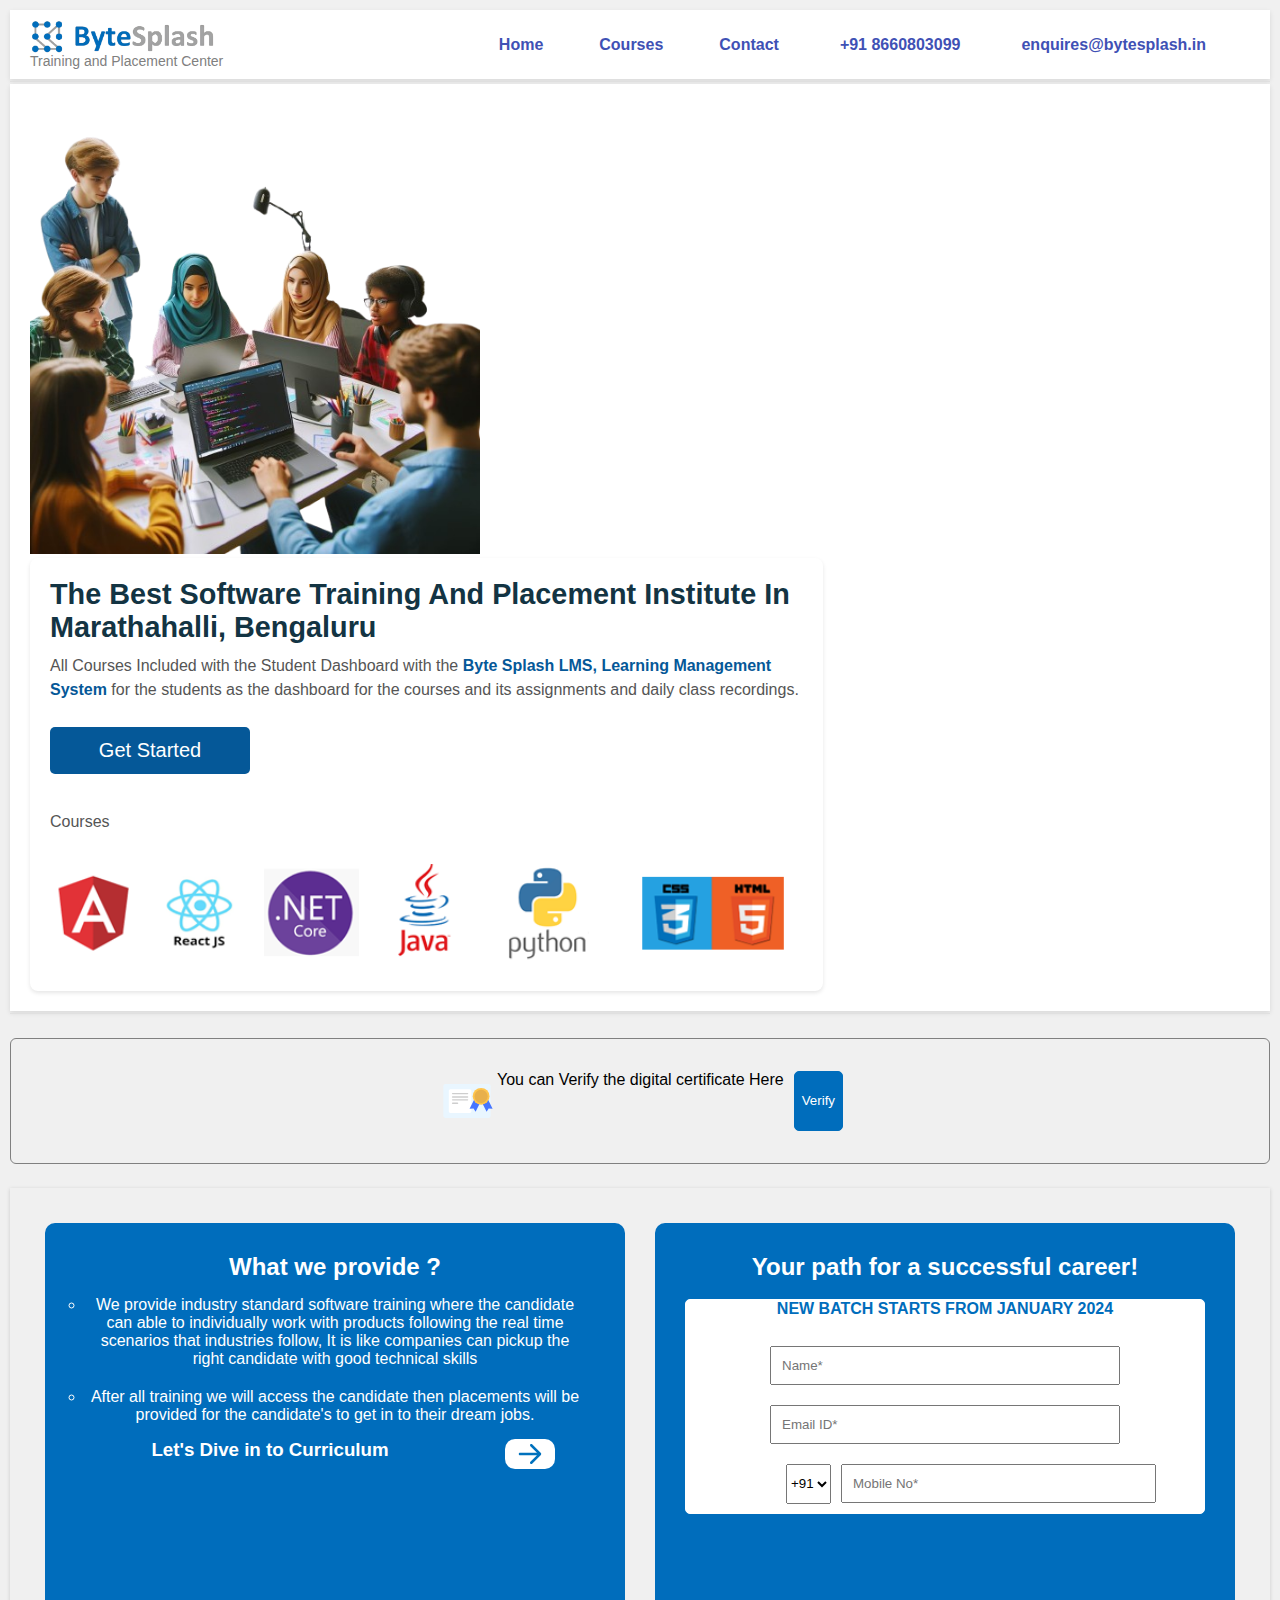
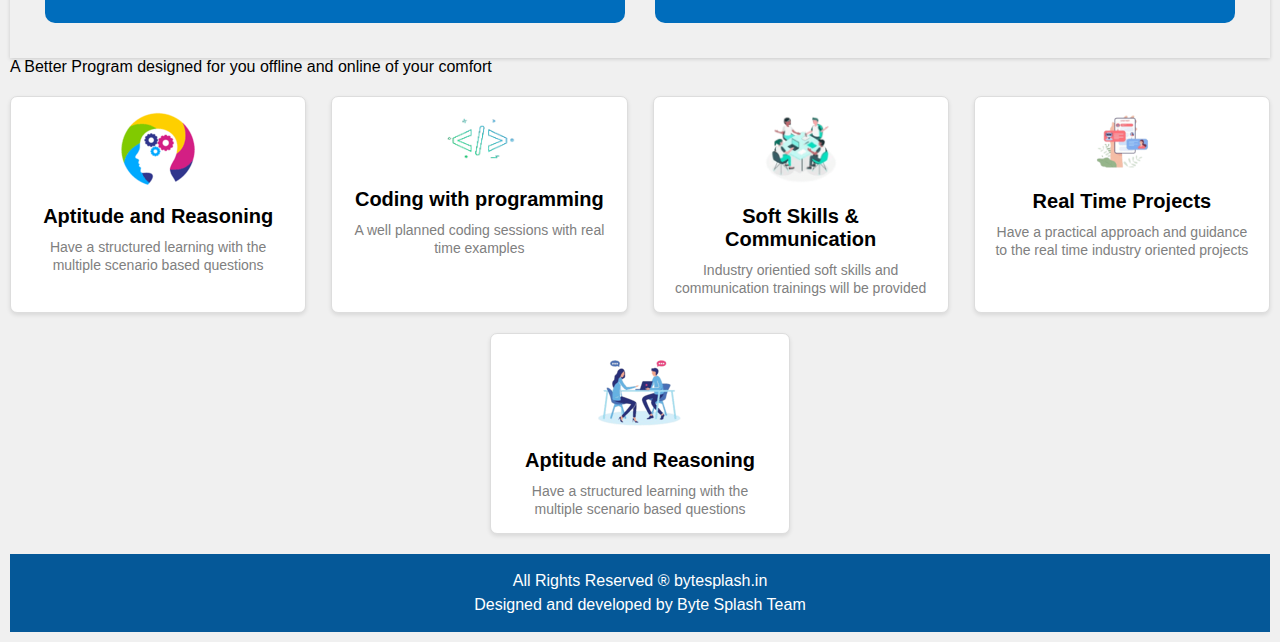
<file: MERN Stack Placement Preparation/HomePageofByteSplash/index.html>
<!DOCTYPE html>
<html lang="en">

<head>
    <meta charset="UTF-8" />
    <meta name="viewport" content="width=device-width, initial-scale=1.0" />
    <title>ByteSplash</title>
    <link rel="stylesheet" href="https://cdnjs.cloudflare.com/ajax/libs/font-awesome/6.4.0/css/all.min.css"
        integrity="sha512-iecdLmaskl7CVkqkXNQ/ZH/XLlvWZOJyj7Yy7tcenmpD1ypASozpmT/E0iPtmFIB46ZmdtAc9eNBvH0H/ZpiBw=="
        crossorigin="anonymous" referrerpolicy="no-referrer" />
    <link rel="stylesheet" href="./style.css" />
</head>

<body>
    <div class="container">
        <header>
            <div class="logo">
                <img src="ByteSplash_Logo.png" width="185px" height="33px" />
                <p>Training and Placement Center</p>
            </div>
            <ul type="none">
                <li class="list"><a href="#">Home</a></li>
                <li class="list"><a href="#">Courses</a></li>
                <li class="list"><a href="#">Contact</a></li>
                <li class="list">
                    <a href="#"><i class="fa-solid fa-phone"></i> +91 8660803099</a>
                </li>
                <li class="list">
                    <a href="#"><i class="fa-solid fa-envelope"></i> enquires@bytesplash.in</a>
                </li>
            </ul>
        </header>
    </div>
    <hr />
    <div class="content">
        <div class="image">
            <img width="450px" height="450px" src="Designer-discuss.png" alt="Designer discussing" />
        </div>
        <div class="right">
            <h3>
                The Best Software Training And Placement Institute In Marathahalli,
                Bengaluru
            </h3>
            <p>
                All Courses Included with the Student Dashboard with the
                <a href="#">Byte Splash LMS, Learning Management System</a> for the
                students as the dashboard for the courses and its assignments and
                daily class recordings.
            </p>
            <button class="btn">Get Started</button><br /><br />
            <p>Courses</p>
            <img class="img-course" src="courses-icons.png" />
        </div>
    </div>

    <hr>

    <div id="para">
        <svg class="svg" width="60px" height="60px" viewBox="0 0 120 120" id="Layer_1" version="1.1" x fill="#000000">
            <g id="SVGRepo_bgCarrier" stroke-width="0"></g>
            <g id="SVGRepo_tracerCarrier" stroke-linecap="round" stroke-linejoin="round"></g>
            <g id="SVGRepo_iconCarrier">
                <style type="text/css">
                    .st0 {
                        fill: #E9F6FF;
                    }

                    .st1 {
                        fill: #FFFFFF;
                    }

                    .st2 {
                        fill: #4675FF;
                    }

                    .st3 {
                        fill: #FFC54D;
                    }

                    .st4 {
                        fill: #E8B04B;
                    }

                    .st5 {
                        fill: #CECECE;
                    }
                </style>
                <g>
                    <path
                        d="M103,94H17c-2.4,0-4.3-1.9-4.3-4.3V30.3c0-2.4,1.9-4.3,4.3-4.3H103c2.4,0,4.3,1.9,4.3,4.3v59.3 C107.3,92.1,105.3,94,103,94z"
                        class="st0"></path>
                    <path
                        d="M65.5,83.8H26.9c-1.8,0-3.3-1.5-3.3-3.3V39.6c0-1.8,1.5-3.3,3.3-3.3h38.6c1.8,0,3.3,1.5,3.3,3.3v40.8 C68.8,82.3,67.3,83.8,65.5,83.8z"
                        class="st1"></path>
                    <g>
                        <polygon
                            points="98.5,50.1 88.2,55.3 77.9,50.1 65.2,75.6 73.1,74.8 77.2,81.6 88.2,59.7 99.2,81.6 103.3,74.8 111.2,75.6 "
                            class="st2"></polygon>
                        <circle cx="88.2" cy="50.6" r="16.8" class="st3"></circle>
                        <circle cx="88.2" cy="50.6" r="13.2" class="st4"></circle>
                    </g>
                    <g>
                        <path
                            d="M41.1,63.1h-9.9c-0.8,0-1.4,0.6-1.4,1.4s0.6,1.4,1.4,1.4h9.9c0.8,0,1.4-0.6,1.4-1.4S41.9,63.1,41.1,63.1z"
                            class="st5"></path>
                        <path
                            d="M61.1,56.3H31.2c-0.8,0-1.4,0.6-1.4,1.4s0.6,1.4,1.4,1.4h29.9c0.8,0,1.4-0.6,1.4-1.4S61.9,56.3,61.1,56.3z"
                            class="st5"></path>
                        <path
                            d="M61.1,50.5H31.2c-0.8,0-1.4,0.6-1.4,1.4c0,0.8,0.6,1.4,1.4,1.4h29.9c0.8,0,1.4-0.6,1.4-1.4 C62.5,51.1,61.9,50.5,61.1,50.5z"
                            class="st5"></path>
                        <path
                            d="M31.2,46.6h29.9c0.8,0,1.4-0.6,1.4-1.4s-0.6-1.4-1.4-1.4H31.2c-0.8,0-1.4,0.6-1.4,1.4S30.5,46.6,31.2,46.6z"
                            class="st5"></path>
                    </g>
                </g>
            </g>
        </svg>
        <p>You can Verify the digital certificate Here</p>
        <button id="para-verify">Verify</button>
    </div>
    <div class="blue-div">
        <div class="first-blue">
            <div>
                <h2>What we provide ?</h2>
            </div>
            <div>
                <ol>
                    <li>
                        We provide industry standard software training where the candidate
                        can able to individually work with products following the real
                        time scenarios that industries follow, It is like companies can
                        pickup the right candidate with good technical skills
                    </li>
                    <li>
                        After all training we will access the candidate then placements
                        will be provided for the candidate's to get in to their dream
                        jobs.
                    </li>
                </ol>
                <div class="arrow">
                    <div class="arrow-des">
                        <h3>Let's Dive in to Curriculum</h3>
                    </div>
                    <div class="arrow-logo">
                        <svg width="50px" height="30px" viewBox="0 0 24 24" fill="none"
                            xmlns="http://www.w3.org/2000/svg">
                            <g id="SVGRepo_bgCarrier" stroke-width="0"></g>
                            <g id="SVGRepo_tracerCarrier" stroke-linecap="round" stroke-linejoin="round"></g>
                            <g id="SVGRepo_iconCarrier">
                                <path fill-rule="evenodd" clip-rule="evenodd"
                                    d="M12.2929 4.29289C12.6834 3.90237 13.3166 3.90237 13.7071 4.29289L20.7071 11.2929C21.0976 11.6834 21.0976 12.3166 20.7071 12.7071L13.7071 19.7071C13.3166 20.0976 12.6834 20.0976 12.2929 19.7071C11.9024 19.3166 11.9024 18.6834 12.2929 18.2929L17.5858 13H4C3.44772 13 3 12.5523 3 12C3 11.4477 3.44772 11 4 11H17.5858L12.2929 5.70711C11.9024 5.31658 11.9024 4.68342 12.2929 4.29289Z"
                                    fill="#0071bd"></path>
                            </g>
                        </svg>
                    </div>
                </div>
            </div>
        </div>
        <div class="second-blue">
            <h2>Your path for a successful career!</h2>
            <br>
            <div class="form">
                <h4>NEW BATCH STARTS FROM JANUARY 2024</h4>
                <p>Submit Your Details, Our team will get back to you</p>
                <input type="text" placeholder="Name*" /><br />
                <input type="email" placeholder="Email ID*" /><br />
                <div class="form-number">
                    <select>
                        <option value="" selected disabled hidden>+91</option>
                        <option <option value="+91(INDIA)">+91</option>
                        <option <option value="+62(SWIS)">+62</option>
                    </select>
                    <input type="number" placeholder="Mobile No*" />
                </div>
            </div>
        </div>
    </div>
    <div class="container2">
        <p>
            A Better Program designed for you offline and online of your comfort
        </p>
        <div class="cards-1">
            <div class="card">
                <img src="aptitude-and-reasoning.png" />
                <p>Aptitude and Reasoning</p>
                <span>Have a structured learning with the multiple scenario based
                    questions</span>
            </div>
            <div class="card">
                <img src="coding and programming.png" width="74px" height="74px" />
                <p>Coding with programming</p>
                <span>A well planned coding sessions with real time examples</span>
            </div>
            <div class="card">
                <img src="communication-resized.png" width="74px" height="74px" />
                <p>Soft Skills & Communication</p>
                <span>Industry orientied soft skills and communication trainings will be
                    provided</span>
            </div>
            <div class="card">
                <img src="real time projects.png" width="74px" height="74px" />
                <p>Real Time Projects</p>
                <span>Have a practical approach and guidance to the real time industry
                    oriented projects</span>
            </div>
        </div>
        <div class="cards-2">
            <div class="card">
                <img src="mock_interviews-resized.png" />
                <p>Aptitude and Reasoning</p>
                <span>Have a structured learning with the multiple scenario based
                    questions</span>
            </div>
        </div>
    </div>
    <footer>
        <p>All Rights Reserved ® bytesplash.in</p>
        <p>Designed and developed by Byte Splash Team</p>
    </footer>
</body>

</html>
</file>
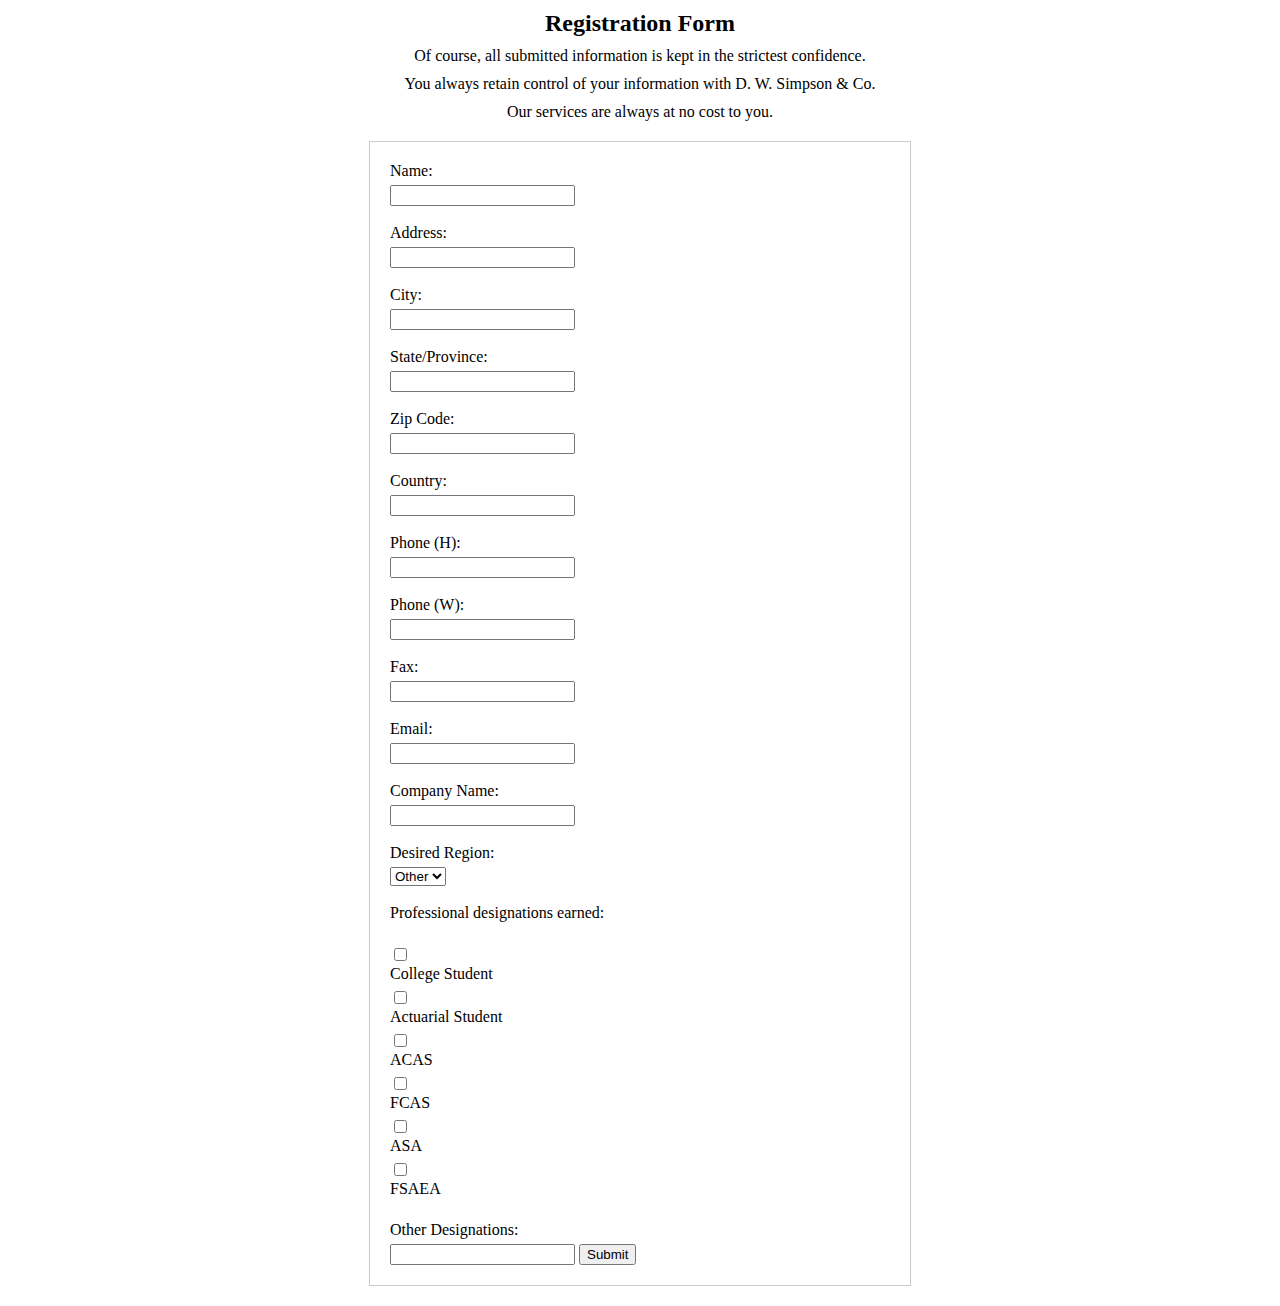
<file: MERN Stack Placement Preparation/Official Registration Form.html>
<!DOCTYPE html>
<html>
<head>
    <title>Registration Form</title>

    <style>
        form {
            border: 1px solid #ccc;
            padding: 20px;
            margin: 20px auto;
            width: 500px;
        }

        label {
            display: block;
            margin-bottom: 5px;
        }
        p,h2 {
            margin:10px;
            text-align:center;

        }
    </style>
</head>
<body>
    <h2>Registration Form</h2>


    <p>Of course, all submitted information is kept in the strictest confidence.</p>
    <p>You always retain control of your information with D. W. Simpson & Co.</p>
    <p>Our services are always at no cost to you.</p>

    <form>
        <label for="name">Name:</label>
        <input type="text" id="name" name="name" required><br><br>

        <label for="address">Address:</label>
        <input type="text" id="address" name="address" required><br><br>

        <label for="city">City:</label>
        <input type="text" id="city" name="city" required><br><br>

        <label for="stateProvince">State/Province:</label>
        <input type="text" id="stateProvince" name="stateProvince" required><br><br>

        <label for="zipCode">Zip Code:</label>
        <input type="text" id="zipCode" name="zipCode" required><br><br>

        <label for="country">Country:</label>
        <input type="text" id="country" name="country" required><br><br>

        <label for="phoneHome">Phone (H):</label>
        <input type="tel" id="phoneHome" name="phoneHome" required><br><br>

        <label for="phoneWork">Phone (W):</label>
        <input type="tel" id="phoneWork" name="phoneWork" required><br><br>

        <label for="fax">Fax:</label>
        <input type="tel" id="fax" name="fax"><br><br>

        <label for="email">Email:</label>
        <input type="email" id="email" name="email" required><br><br>

        <label for="companyName">Company Name:</label>
        <input type="text" id="companyName" name="companyName"><br><br>

        <label for="desiredRegion">Desired Region:</label>
        <select id="desiredRegion" name="desiredRegion">
            <option value="other">Other</option>
        </select><br><br>

        <label>Professional designations earned:</label><br>
        <input type="checkbox" id="collegeStudent" name="designations" value="College Student">
        <label for="collegeStudent">College Student</label>
        <input type="checkbox" id="actuarialStudent" name="designations" value="Actuarial Student">
        <label for="actuarialStudent">Actuarial Student</label>
        <input type="checkbox" id="acas" name="designations" value="ACAS">
        <label for="acas">ACAS</label>
        <input type="checkbox" id="fcas" name="designations" value="FCAS">
        <label for="fcas">FCAS</label>
        <input type="checkbox" id="asa" name="designations" value="ASA">
        <label for="asa">ASA</label>
        <input type="checkbox" id="fsaea" name="designations" value="FSAEA">
        <label for="fsaea">FSAEA</label><br>
        <label for="otherDesignations">Other Designations:</label>
        <input type="text" id="otherDesignations" name="otherDesignations">

        <input type="submit" value="Submit">
    </form>
</body>
</html>
</file>
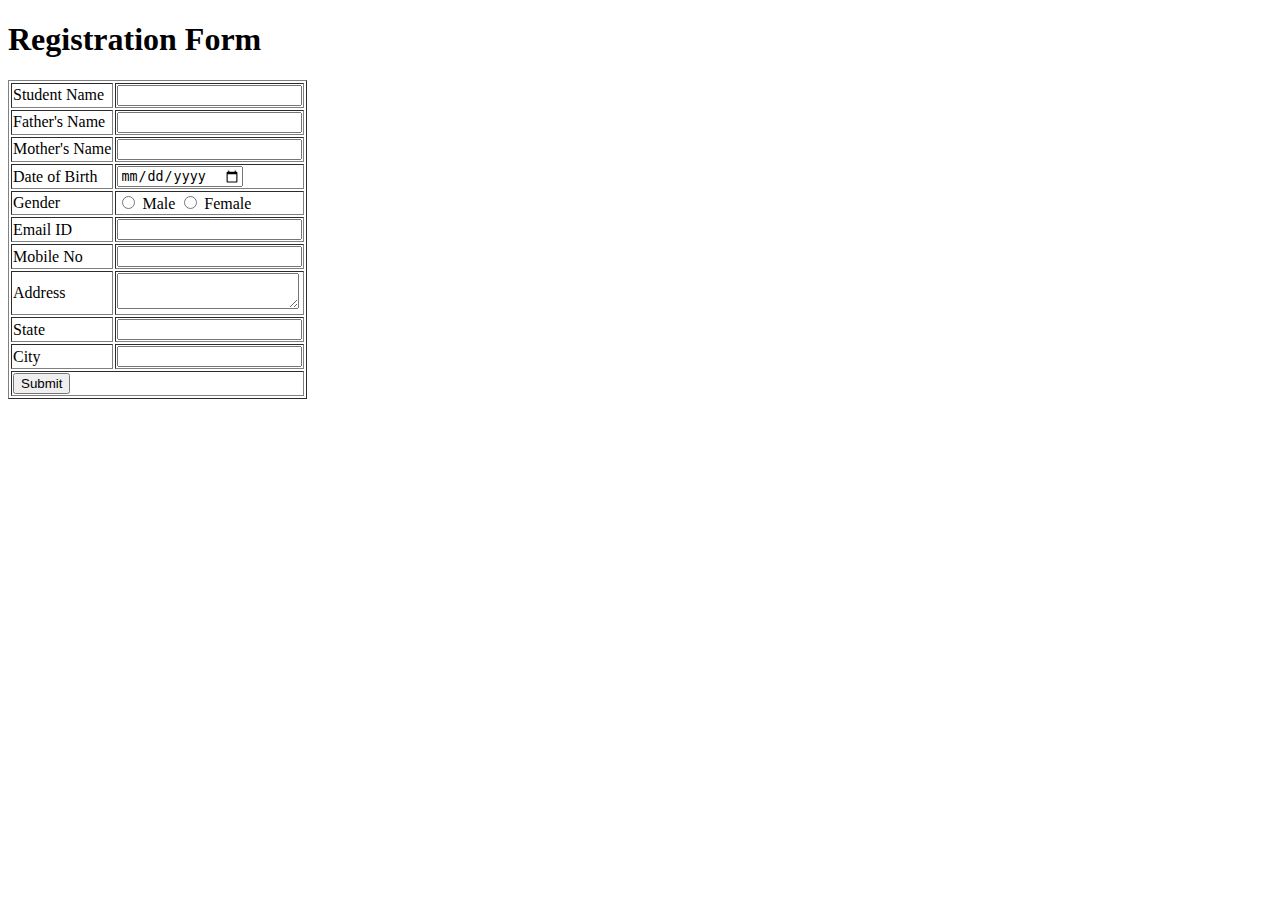
<file: MERN Stack Placement Preparation/Registration Form.html>
<!DOCTYPE html>
<html>
<head>
    <title>Registration Form</title>
</head>
<body>
    <h1>Registration Form</h1>

    <table border="1px">
        <tr>
            <td>Student Name</td>
            <td><input type="text" id="studentName" name="studentName" required></td>
        </tr>
        <tr>
            <td>Father's Name</td>
            <td><input type="text" id="fatherName" name="fatherName" required></td>
        </tr>
        <tr>
            <td>Mother's Name</td>
            <td><input type="text" id="motherName" name="motherName" required></td>
        </tr>
        <tr>
            <td>Date of Birth</td>
            <td><input type="date" id="dateOfBirth" name="dateOfBirth" required></td>
        </tr>
        <tr>
            <td>Gender</td>
            <td>
                <input type="radio" id="male" name="gender" value="male">
                <label for="male">Male</label>
                <input type="radio" id="female" name="gender" value="female">
                <label for="female">Female</label>
            </td>
        </tr>
        <tr>
            <td>Email ID</td>
            <td><input type="email" id="email" name="email" required></td>
        </tr>
        <tr>
            <td>Mobile No</td>
            <td><input type="tel" id="mobile" name="mobile" required></td>
        </tr>
        <tr>
            <td>Address</td>
            <td><textarea id="address" name="address" required></textarea></td>
        </tr>
        <tr>
            <td>State</td>
            <td><input type="text" id="state" name="state" required></td>
        </tr>
        <tr>
            <td>City</td>
            <td><input type="text" id="city" name="city" required></td>
        </tr>
        <tr>
            <td colspan="2"><input type="submit" value="Submit"></td>
        </tr>
    </table>

</body>
</html>
</file>
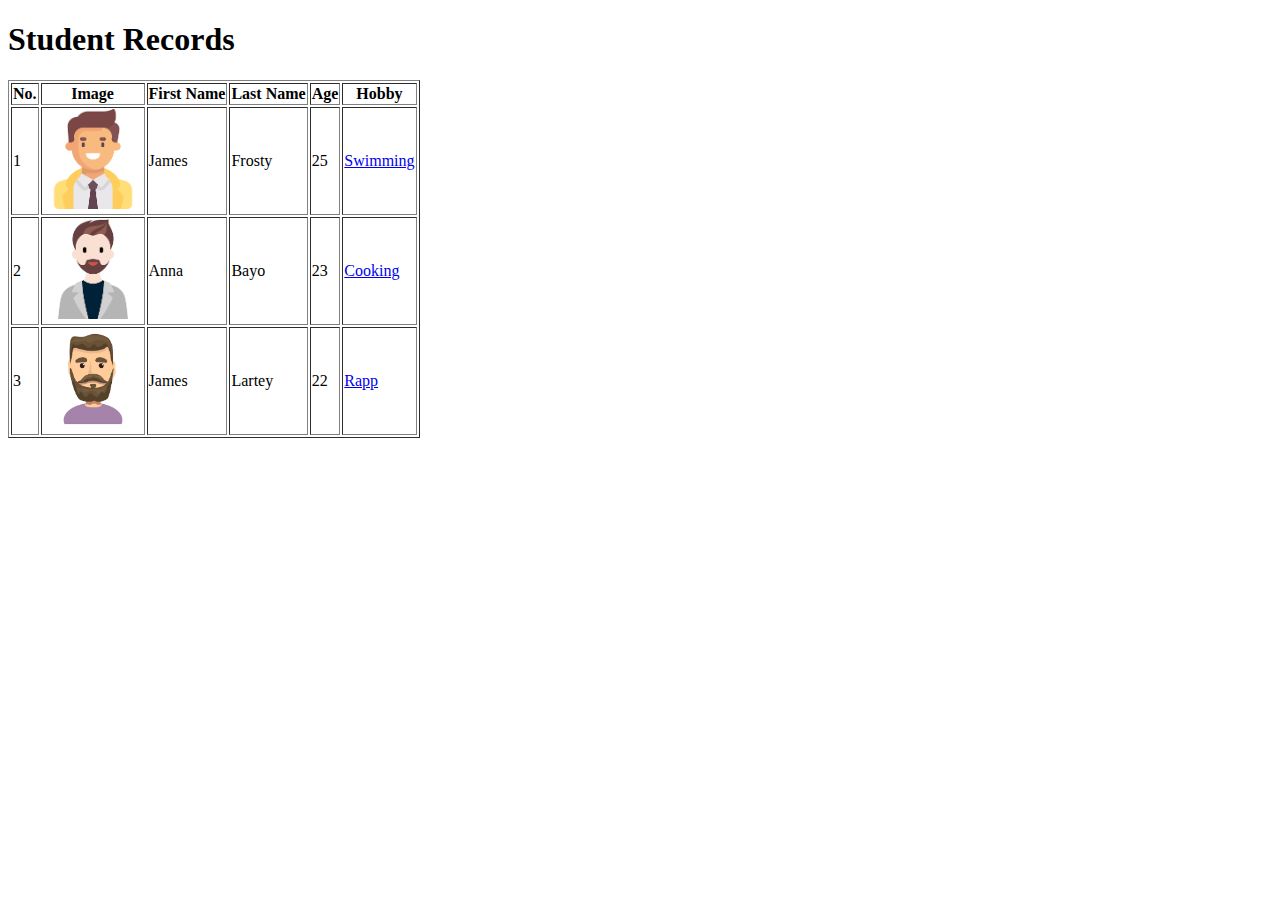
<file: MERN Stack Placement Preparation/Student Record.html>
<!DOCTYPE html>
<html>
<head>
    <title>Student Records</title>
</head>
<body>
    <h1>Student Records</h1>
    <table  border ="1px">
        <thead>
            <tr>
                <th>No.</th>
                <th>Image</th>
                <th>First Name</th>
                <th>Last Name</th>
                <th>Age</th>
                <th>Hobby</th>
            </tr>
        </thead>
        <tbody>
            <tr>
                <td>1</td>
                <td><img src ="Student1.jpg" width ="100px" height="100px"></td>
                <td>James</td>
                <td>Frosty</td>
                <td>25</td>
                <td><a href="#">Swimming</a></td>
            </tr>
            <tr>
                <td>2</td>
                <td ><img src="Student2.jpg" width ="100px" height="100px"></td>
                <td>Anna</td>
                <td>Bayo</td>
                <td>23</td>
                <td><a href="#">Cooking</a></td>
            </tr>
            <tr>
                <td>3</td>
                <td> <img src="Student3.jpg" width ="100px" height="100px"></td>
                <td>James</td>
                <td>Lartey</td>
                <td>22</td>
                <td><a href="#">Rapp</a></td>
            </tr>
        </tbody>
    </table>
</body>
</html>
</file>
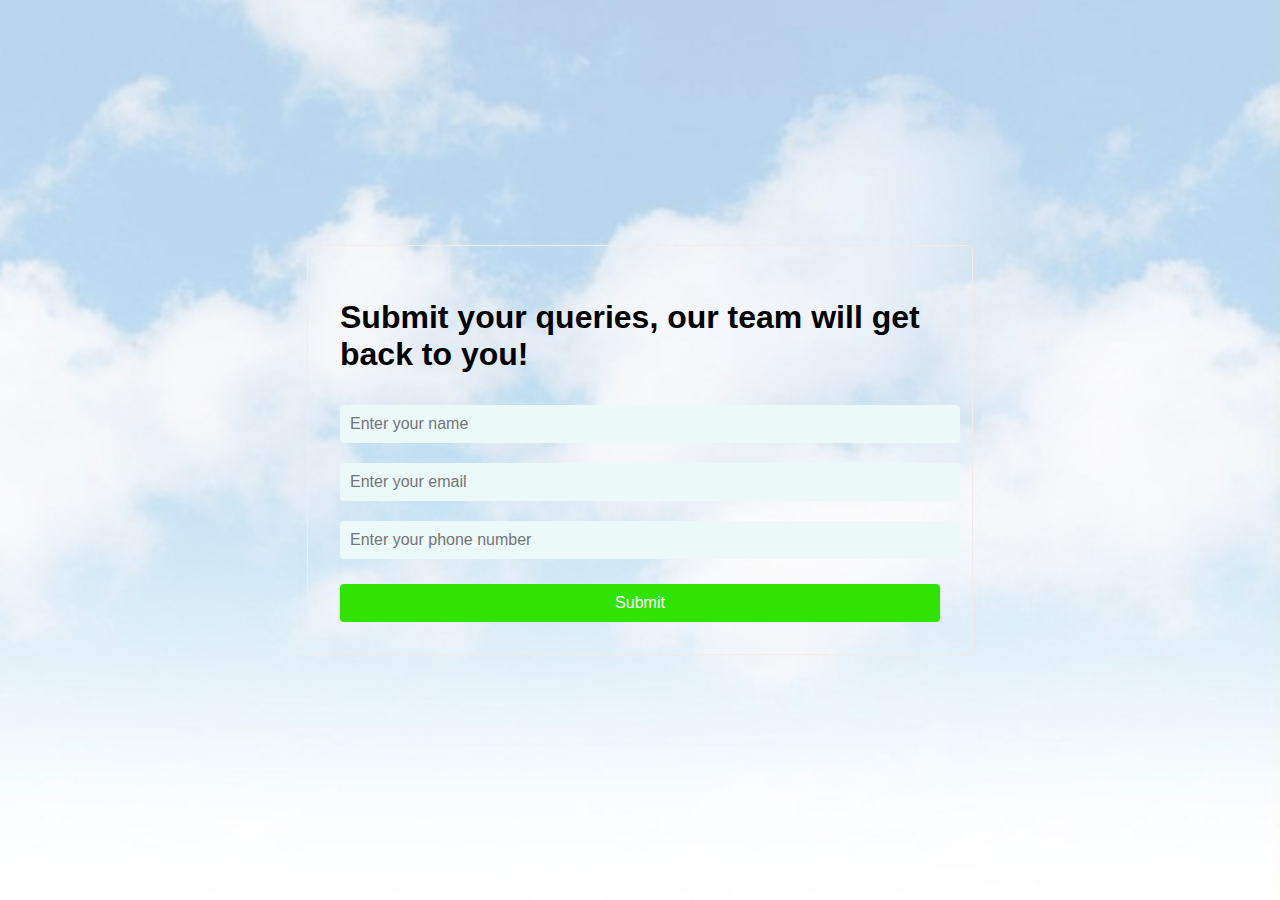
<file: MERN Stack Placement Preparation/DOM Home Page/dom.html>
<!DOCTYPE html>
<html lang="en">
<head>
    <meta charset="UTF-8">
    <meta name="viewport" content="width=device-width, initial-scale=1.0">
    <title>Contact Us</title>
    <style>
        body {
            margin: 0;
            padding: 0;
            height: 100vh;
            background-image: url('login3-bg.jpg'); /* Replace with your image URL */
            background-size: cover;
            background-position: center;
            background-repeat: no-repeat;
            background-attachment: fixed;
            font-family: sans-serif;
        }
        .container {
            position: absolute;
            top:50%;
            left:50%;
            transform: translate(-50%, -50%);
            border: 1px solid #f3ebeb;
            border-radius: 6px;
            padding: 2rem;
            width: 600px;
            font-family: sans-serif;
            box-shadow: 0 0 10px rgba(228, 228, 228, 0.1);
        }c:\Users\Dell\Downloads\login3-bg (1).jpg

        h1 {
            text-align: center;
            margin-bottom: 1rem;
        }

        input {
            background-color: #ebf9f9;
            color: rgb(14, 13, 13);
            padding: 10px;
            margin: 10px 0;
            outline: none;
            border: none;
            width: 100%;
            border-radius: 4px;
            font-size: 1rem;
        }

        button {
            background-color: #30e303;
            margin-top: 15px;
            width: 100%;
            padding: 10px;
            border: none;
            border-radius: 4px;
            color: white;
            font-size: 1rem;
            cursor: pointer;
        }

        button:hover {
            background-color: #15a10a;
        }
    </style>
</head>
<body>
    <script>
        // Get body tag
        const body = document.getElementsByTagName("body")[0];

        // Create container div
        const div = document.createElement("div");
        div.className = "container";
        body.appendChild(div);

        // Create h1 tag
        const h1 = document.createElement("h1");
        h1.innerText = "Submit your queries, our team will get back to you!";
        div.appendChild(h1);

        // Create name input
        const nameInput = document.createElement("input");
        nameInput.setAttribute("type", "text");
        nameInput.setAttribute("placeholder", "Enter your name");
        div.appendChild(nameInput);

        // Create email input
        const emailInput = document.createElement("input");
        emailInput.setAttribute("type", "email");
        emailInput.setAttribute("placeholder", "Enter your email");
        div.appendChild(emailInput);

        // Create phone input
        const phoneInput = document.createElement("input");
        phoneInput.setAttribute("type", "tel");
        phoneInput.setAttribute("placeholder", "Enter your phone number");
        div.appendChild(phoneInput);

        // Create submit button
        const btn = document.createElement("button");
        btn.innerText = "Submit";
        div.appendChild(btn);
    </script>
</body>
</html>
</file>
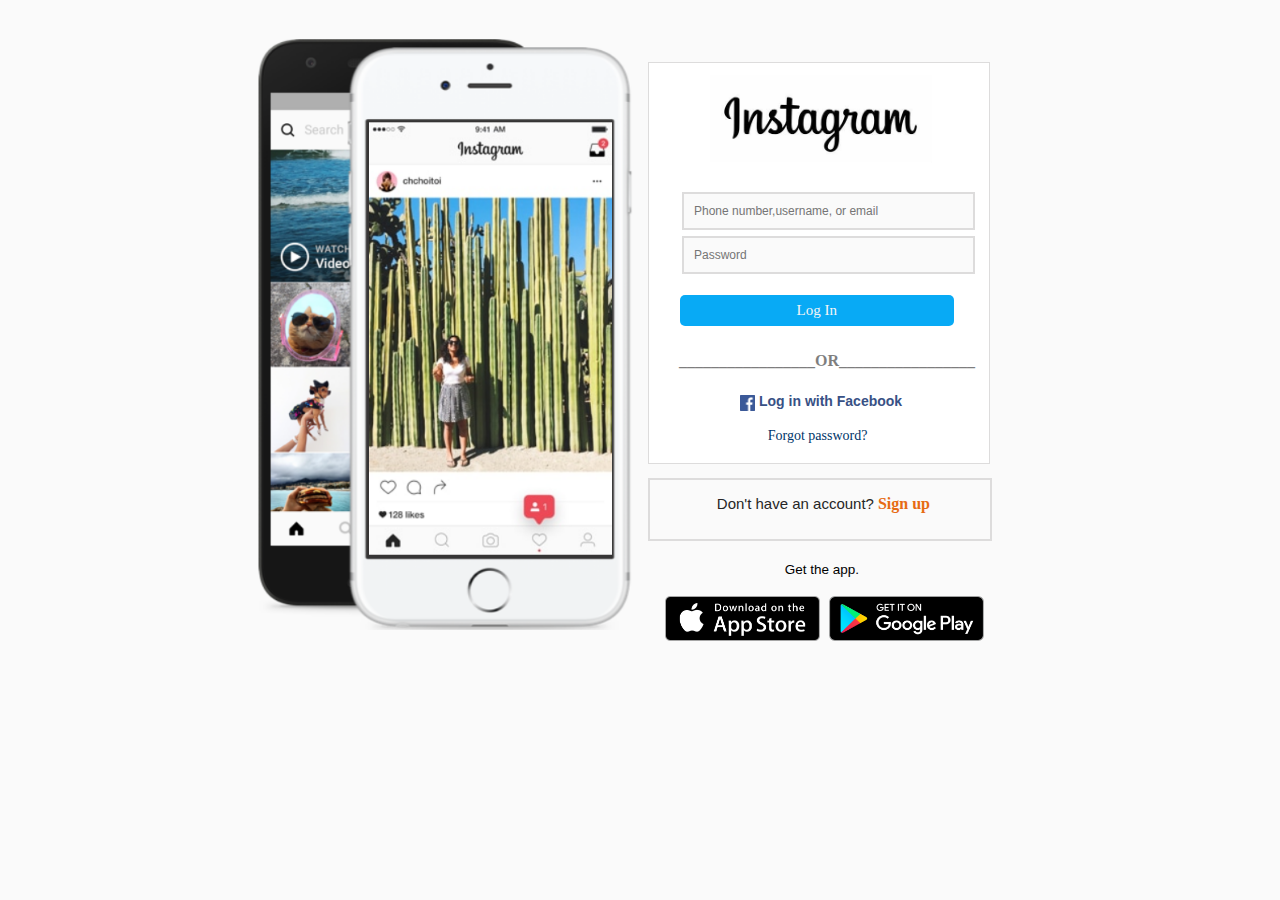
<file: MERN Stack Placement Preparation/Instagram/insta.html>
<!DOCTYPE html>
<html lang="en">

<head>
    <meta charset="UTF-8">
    <meta http-equiv="X-UA-Compatible" content="IE=edge">
    <meta name="viewport" content="width=device-width, initial-scale=1.0">
    <title>Instagram</title>
    <link rel="stylesheet" href="insta.css">
</head>

<body>
    <div class=main-box>
        <img src="insta.png" class="insta">
        <br><br><br><br><br><br><br>
        <form>
            <table>
                <div class="user">
                    <tr>
                        <td>
                            <label></label>
                            <input type="text/number" placeholder="Phone number,username, or email">
                        </td>
                    </tr>
                </div>
            </table>
            <table>
                <tr>
                    <td class="pwd"><label></label>
                        <input type="password" minlength="8" placeholder="Password">
                    </td> 
                </tr>
            </table>
            <br>
            <button type="submit">Log In</button>
        </form>
        <br>
        <br>
        <h4>_________________OR_________________</h4>
        <a href="https://www.facebook.com/">
            <img src="download.png">
        </a>
        <ul>
            <ul><a class="loginfb" href="https://www.facebook.com/">Log in with Facebook</a></ul>
            <br>
            <ul><a class="resetpwd" href="https://www.instagram.com/accounts/password/reset/">Forgot password?</a></ul>
        </ul>
    </div>
    <br>
    <div class="signup">
        <p>Don't have an account?<a href="https://www.instagram.com/accounts/emailsignup/"> Sign up
            </a>
        </p>
    </div>
    <div class="final">
        <p>Get the app.</p>
    </div>
    <br>
    <a href="https://apps.apple.com/app/instagram/id389801252?vt=lo"><img src="apple.png" class="apple"></a>
    <a
        href="https://play.google.com/store/apps/details?id=com.instagram.android&referrer=utm_source%3Dinstagramweb&utm_campaign=loginPage&ig_mid=49C1E1F1-CA0D-4224-86DD-4223F5554A94&utm_content=lo&utm_medium=badge"><img
            src="google.png" class="google"></a>
</body>
</html>
</file>
<file: MERN Stack Placement Preparation/HomePageofByteSplash/style.css>
* {
    margin: 0;
    padding: 0;
    box-sizing: border-box;
}


body {
    padding: 10px;
    font-family: "Open Sans", sans-serif;
    background-color: #f0f0f0;
}


header {
    display: flex;
    align-items: center;
    justify-content: space-between;
    padding: 10px 20px;
    background-color: #fff;
    box-shadow: 0 2px 5px rgba(0, 0, 0, 0.1);
}

.logo {
    display: flex;
    flex-direction: column;
    justify-content: center;
}

.logo p {
    font-size: 14px;
    color: gray;
}


ul {
    display: flex;
    list-style: none;
    padding: 0;
    /* Remove any default padding */
    margin: 0;
    /* Remove any default margin */
}

ul li {
    margin-right: 2rem;
    /* Space between list items */
}

ul li a {
    text-decoration: none;
    font-size: 16px;
    color: #3f51b5;
    font-weight: 600;
    display: inline-block;
    padding: 8px 12px;
    border-radius: 6px;
    transition: background-color 0.3s ease, color 0.3s ease;
}

ul li a:hover {
    background-color: royalblue;
    color: white;
}

ul li a i {
    margin-right: 5px;
}



hr {
    margin: 2px 0;
    border: none;
    height: 1px;
    background-color: #e0e0e0;
    box-shadow: 0 2px 5px rgba(0, 0, 0, 20rem);
}


.content {
    display: flex;
    flex-wrap: wrap;
    align-items: flex-start;
    justify-content: space-between;
    padding: 20px;
    background-color: #fff;
    box-shadow: 0 2px 5px rgba(0, 0, 0, 0.1);
}

.content h3 {
    font-size: 2vw;
    font-weight: 700;
    color: #133443;
    margin-bottom: 15px;
}

.content p {
    font-size: 16px;
    color: gray;
    margin-bottom: 10px;
}

.content a {
    color: #055898;
    font-weight: 600;
    text-decoration: none;
}

.content a:hover {
    text-decoration: underline;
}

.btn {
    font-size: 20px;
    padding: 10px 20px;
    background-color: #055898;
    color: white;
    border: none;
    cursor: pointer;
    border-radius: 6px;
    transition: background-color 0.3s;
}

.btn:hover {
    background-color: #1c5f7e;
    box-shadow: 0 2px 5px rgba(0, 0, 0, 0.2);
}

.img-course {
    max-width: 100%;
    height: auto;
}


.cards-1,
.cards-2 {
    display: flex;
    justify-content: center;
    gap: 25px;
    margin: 20px 0;
    flex-wrap: wrap;
}

.card {
    flex: 1;
    min-width: 200px;
    max-width: 300px;
    padding: 15px;
    text-align: center;
    border: 1px solid #ddd;
    border-radius: 7px;
    box-shadow: 0 2px 4px rgba(0, 0, 0, 0.1);
    background-color: #fff;
}

.card img {
    max-width: 100%;
    height: auto;
    margin-bottom: 15px;
}

.card p {
    font-size: 20px;
    font-weight: 600;
    margin-bottom: 10px;
}

.card span {
    font-size: 14px;
    color: gray;
}


footer {
    margin-top: 20px;
    text-align: center;
    background-color: #055898;
    color: white;
    padding: 15px;
    line-height: 1.5;
}

.right {
    display: flex;
    flex-direction: column;
    justify-content: center;
    padding: 20px;
    border-radius: 8px;
    box-shadow: 0 2px 4px rgba(0, 0, 0, 0.1);
    width: 65%;
}

.right h3 {
    font-size: 1.8rem;
    color: #133443;
    margin-bottom: 10px;
}

.right p {
    font-size: 1rem;
    color: #555;
    line-height: 1.5rem;
    margin-bottom: 15px;
}

.right a {
    color: #055898;
    text-decoration: none;
    font-weight: bold;
}

.right a:hover {
    text-decoration: underline;
}

.right .btn {
    margin-top: 10px;
    width: 200px;
    text-align: center;
    background-color: #055898;
    color: white;
    border: none;
    border-radius: 5px;
    padding: 12px;
    cursor: pointer;
    transition: background-color 0.3s ease;
}

.right .btn:hover {
    background-color: #1c5f7e;
}

.img-course {
    margin-top: 15px;

}

#para {
    display: flex;
    justify-content: center;
    border: 1px solid grey;
    padding: 2rem;
    border-radius: 6px;
    margin-top: 1.5rem;
    margin-bottom: 1.5rem;
}

#para button {
    margin-left: 10px;
    background-color: #006dbc;
    color: white;
    border: 1px solid #006dbc;
    padding: 1px 7px 1px 7px;
    border-radius: 5px;
}

#para-verify:hover {
    background-color: #2900bc81;
}

.svg {
    display: flex;
    align-items: center;
    justify-items: center;
}

.blue-div {
    display: flex;
    padding: 20px;
    box-shadow: rgba(0, 0, 0, 0.16) 0px 1px 4px;
}

.first-blue,
.second-blue {
    height: 400px;
    text-align: center;
    flex: 1;
    border-radius: 10px;
    background-color: #006dbc;
    color: white;
    margin: 15px;
    padding: 30px;
}

.first-blue ol {
    list-style: circle;
}

.first-blue ol li {
    padding: 5px;
    margin: 10px;
    list-style: circle;
    color: white;
}

.arrow {
    display: flex;
}

.arrow-des {
    flex: 3;
}

.arrow-logo {
    display: flex;
    justify-content: center;
    align-items: center;

    flex: 1;
}

.arrow-logo svg {
    border-radius: 10px;
    background-color: white;
    padding: auto;
    justify-content: center;
}

.form {
    background-color: white;
    border: 1px solid white;
    border-radius: 5px;
}

.form h4 {
    color: #006dbc;
}

.form input {
    margin: 10px;
    width: 350px;
    padding: 10px;
}

.form-number {
    display: flex;
    width: 380px;
    margin-left: 100px;
}

.form-number select {
    flex: 1;
    height: 40px;
    margin-top: 10px;
}

.form-number input {
    flex: 8;
}

.last-div {
    display: flex;
    flex-direction: row;
    flex-wrap: wrap;
    justify-content: center;
    align-items: center;
}

.box {
    width: 330px;
    height: 200px;
    margin: 10px;
    text-align: center;
    border-radius: 5px;
    padding: 10px;
    box-shadow: rgba(0, 0, 0, 0.16) 0px 1px 4px;
}

.box img {
    display: flex;
    justify-content: center;
    width: 70px;
}

.box p {
    font-size: small;
}

@media (max-width: 1024px) {
    .content {
        flex-direction: column;
        align-items: center;
        text-align: center;
    }

    .content h3,
    .content p,
    .btn {
        margin: 0;
    }

    .cards-1,
    .card .card {
        width: 90%;
    }

    footer {
        padding: 10px;
        font-size: 14px;
    }
}
</file>
<file: MERN Stack Placement Preparation/Instagram/insta.css>
body {
    background-image: url('page.png');
    background-repeat: no-repeat;
    background-position: 28% -5%;
    background-size: 400px 600px;
}

.main-box {
    padding: 0px;
    padding-left: 30px;
    padding-right: 60px;
    padding-bottom: 50px;
    ;
    border: 1px solid rgb(221, 220, 220);
    width: 250px;
    height: 350px;
    background-color: rgba(var(--d87, 255, 255, 255), 1);
}

.insta {
    position: absolute;
    width: 65%;
    height: 20%;
    top: 3%;
    left: 18%;
}

body {
    position: absolute;
    top: 6%;
    left: 50%;
    background-color: rgba(var(--b3f, 250, 250, 250), 1);
}

button {
    position: absolute;
    padding: 0px;
    border-radius: 5px;
    border: white;
    height: 7%;
    left: 32px;
    cursor: pointer;
    color: whitesmoke;
    background-color: rgb(8, 170, 245);
    font-family: latha;
    font-style: bold;
    font-size: 15px;
    width: 80%;
}

input {
    padding: 10px;
    border: 2px solid rgb(221, 220, 220);
    position: relative;
    width: 150%;
    height: 14px;
    background: #fafafa;
    font-size: 12px;


}

h4 {
    font-family: calibri light;
    position: relative;
    opacity: 50%;
}

a {
    text-decoration: none;
    font-family: calibri light;
}

img {
    position: absolute;
    width: 15px;
    height: 16px;
    top: 76%;
    left: 27%;
}

.loginfb {
    font-weight: 550;
    font-size: 14px;
    color: #385185;
    font-family: 'Roboto', sans-serif;
}

.resetpwd {
    position: absolute;
    left: 35%;
    font-size: 14px;
    color: #003569;
}

.signup {
    padding: 0px;
    border: 2px solid rgb(221, 220, 220);
    padding-left: 30px;
    padding-right: 60px;
    padding-bottom: 11px;
    background: #fafafa;
    position: absolute;
    top: 95%;
    width: 250px;
    text-align: right;
    font-family: 'roboto', sans-serif;
    font-size: 15px;
    color: #262626;
}

.signup a {
    color: #e76b13;
    font-weight: bold;
    font-size: 16px;
}

.final {
    position: absolute;
    top: 111%;
    left: 40%;
    font-family: 'Roboto', sans-serif;
    font-size: 13.5px;
}

.apple {
    position: absolute;
    top: 122%;
    left: 5%;
    width: 155px;
    height: 45px;
}

.google {
    position: absolute;
    top: 122%;
    left: 53%;
    width: 155px;
    height: 45px;

}
</file>
